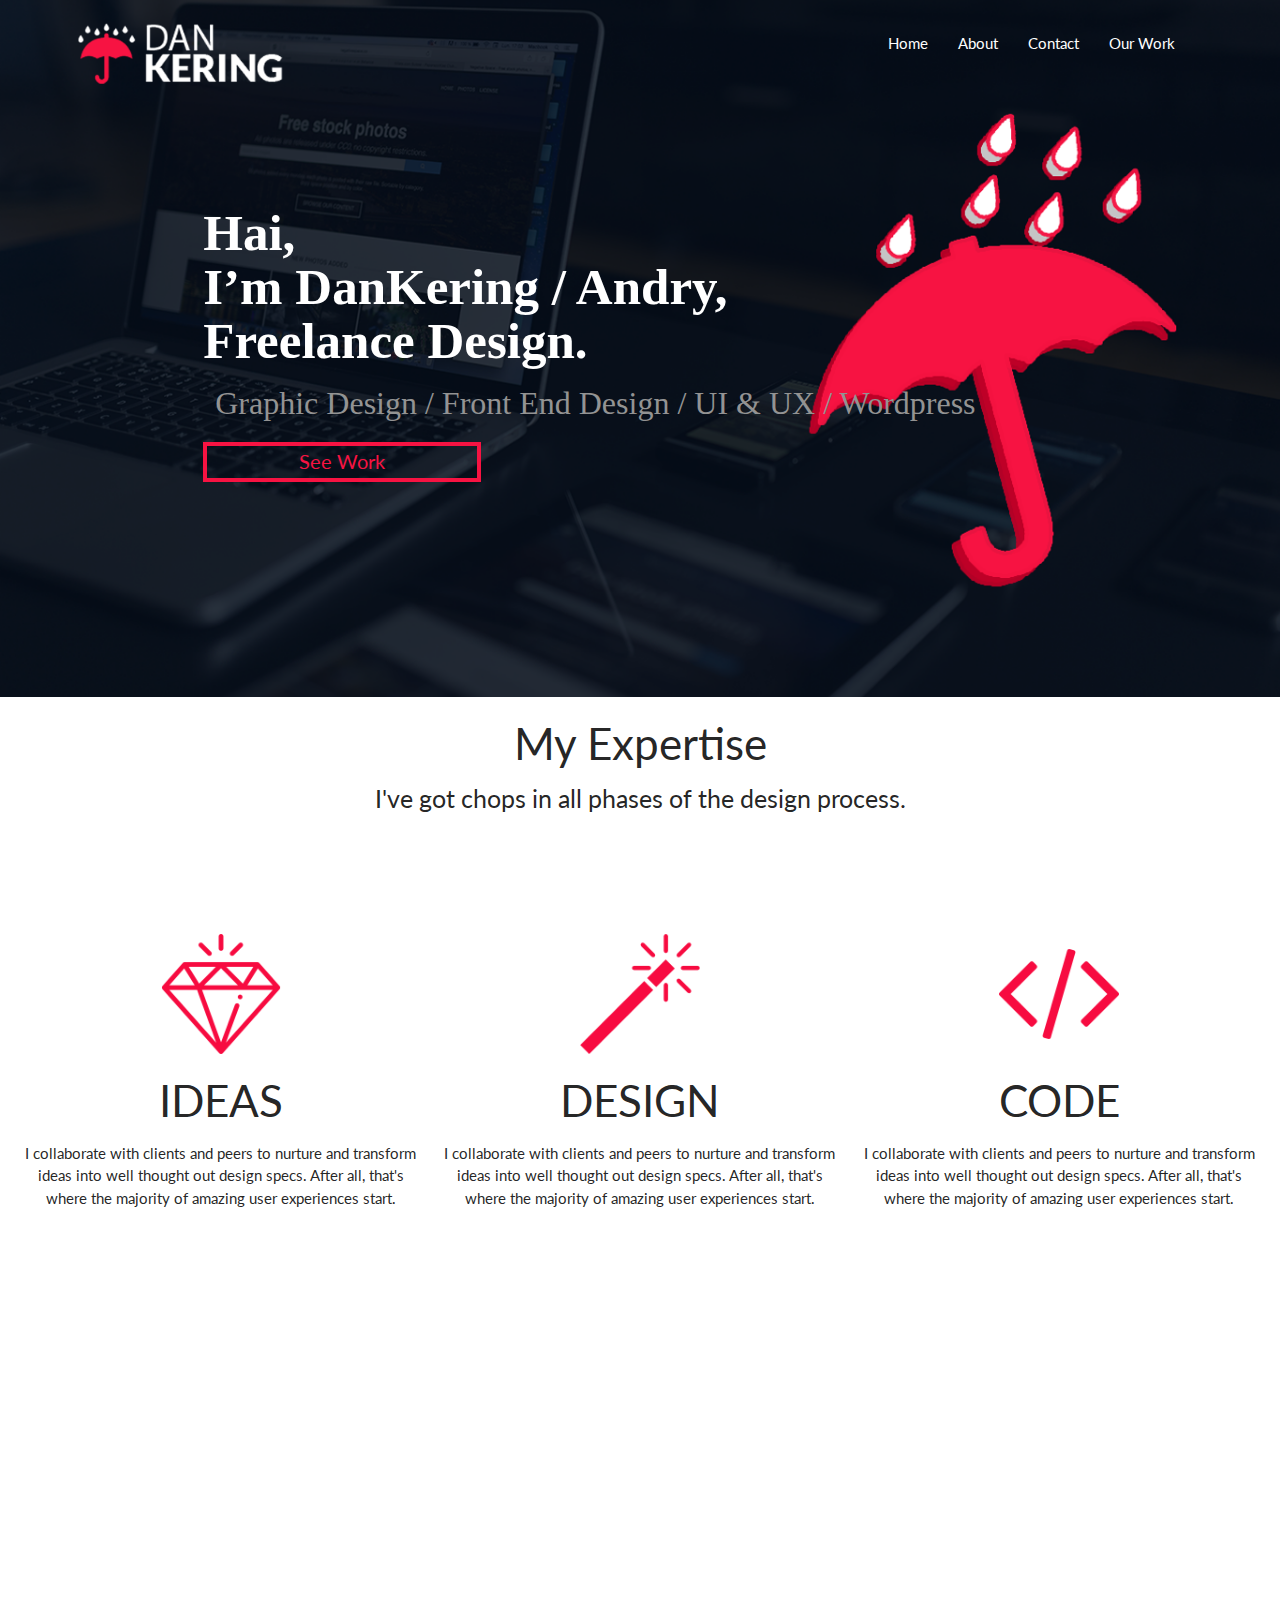
<file: index.html>
<html>
    <head>
      <title>Home</title>
          <meta charset="utf-8">
          <meta name="viewport" content="width=device-width, initial-scale=1">
        <link rel="stylesheet" href="css/csshome.css">
        <link rel="stylesheet" href="css/animate.css">
        <link href="font-awesome/css/font-awesome.min.css" rel="stylesheet">
    <link href='http://fonts.googleapis.com/css?family=Lato:400,700' rel='stylesheet' type='text/css'>
	<link href="css/materialize.css" media="screen,projection" rel="stylesheet" type="text/css">
	<link href="css/style.css" media="screen,projection" rel="stylesheet" type="text/css">
    </head>
    <body>
<div class="nav-wrapper nav-action" id="container">
		<nav class="nav-lowex">
			<div class="left margin-logoxz" style="margin-left: 2em">
                  <a href="#" data-activates="mobile-demo" class="button-collapse show-on-small"><i aria-hidden="true" class="fa fa-bars icon-nav"></i></a>
				<img class="logo-size wow bounceInDown" src="css/img/logo.png">
			</div>
			<ul class="right icon-post hide-on-med-and-down">
        <li ><a href="index.html">Home</a></li>
        <li ><a href="about1.html">About </a></li>
        <li><a href="contact1.html">Contact</a></li>
         <li><a href="work.html">Our Work</a></li> 
			</ul>
		</nav>
         
	</div>
<section class="banner">
    <div class="container">
  <div class="row">
      		<div class="col s12 m12 l12">
                   		<div class="col s12 m12 l12">
      <div class="text-align-00">
  <h3 class="text00 animated bounceInLeft">Hai,</h3>
      <h3 class="text00">I’m DanKering / Andry,</h3>
      <h3 class="text00">Freelance Design.</h3>
          <h3  class="text11">Graphic Design / Front End  Design / UI & UX /  Wordpress</h3>
          <div class="animated slideInUp"><a href="#rownow-dv" class="btnx  ">See Work</a></div>
          </div>
                </div>
  </div>
    </div>
    </div>
  </section>



 <div class="content-ideas"> <div class="row">
	<div class="col s12 m12 l12">
    <div class="text-align-ext"><center><h3>My Expertise</h3>
    <h5>I've got chops in all phases of the design process.</h5></center></div>
    <br/>
    <br/>
    <br/>
    <br/>
    
    <br/>
   <div class="col s12 m12 l4">
       <center>
      <img src="img/diamond.png" width="120">
           <h3>IDEAS</h3>
           <p>I collaborate with clients and peers to nurture
 and transform ideas into well thought out
 design specs. After all, that's where the majority 
of amazing user experiences start.</p>
           </center>
    </div>
    <div class="col s12 m12 l4">
       <center>
      <img src="img/magic-wand.png" width="120">
           <h3>DESIGN</h3>
           <p>I collaborate with clients and peers to nurture
 and transform ideas into well thought out
 design specs. After all, that's where the majority 
of amazing user experiences start.</p>
           </center>
    </div>
     <div class="col s12 m12 l4">
       <center>
      <img src="img/code.png" width="120">
           <h3>CODE</h3>
           <p>I collaborate with clients and peers to nurture
 and transform ideas into well thought out
 design specs. After all, that's where the majority 
of amazing user experiences start.</p>
           </center>
    </div>
  </div>
  </div></div>
    <div class="conten-galley wow bounceInLeft"><div class="row">
<div class="col s12 m12 l12">
    <br/>
    <br/>
    <br/>
    
      <div class="text-align-work"><center><h3>My Work</h3>
          <h5>Want to see more examples? <a href="contact.html">Email me.</a></h5></center></div>
   <div class="wrapper">
  <div class="column">
    <div class="inner"></div>
  </div>
  <div class="column">
    <div class="inner"></div>
  </div>
  <div class="column">
    <div class="inner"></div>
  </div>
  <div class="column">
    <div class="inner"></div>
  </div>
  <div class="column">
    <div class="inner"></div>
  </div>
  <div class="column">
    <div class="inner"></div>
  </div>
  <div class="column">
    <div class="inner"></div>
  </div>
  <div class="column">
    <div class="inner"></div>
  </div>
  <div class="column">
    <div class="inner"></div>
  </div>
  <div class="column">
    <div class="inner"></div>
  </div>
  <div class="column">
    <div class="inner"></div>
  </div>
  <div class="column">
    <div class="inner"></div>
  </div>
         
</div>
  </div>
       
  </div>
         <center><a href="#" class="btnx">Contact Me</a></center> </div>
  
     <br/>
    <br/>
    <br/>
       <div class="backpink">
           <div class="container">
           <div class="row">
                    <div class="col s12 m12 l12 animated wow bounceInLeft">
    <h3 class="center"> Want To Work Together ?</h3>
    <p class="center">I'm currently accepting new projects and would love to hear about yours.
        Please take a few minutes to tell me about it.</p>
                       <center> <a href="#" class="btnm">See Work</a></center>
                        
        </div>
                        <div class="col s12 m12 l12">
    
 
            </div>
        </div>
        </div>
  </div>
        <div class="footer">
        <div class="col m12 l12">
            <div class="boxwi wow bounceInUp">
                <center>
                    <br>
                    <br>
                    <br>
            <img src="css/img/logo.png">
                    <p class="grey-text">Handmade by me © 2017.</p>
                    <br/>
                     <ul class="social-network social-circle">
                        <li><a href="#" class="icoRss" title="Rss"><i class="fa fa-rss"></i></a></li>
                        <li><a href="#" class="icoFacebook" title="Facebook"><i class="fa fa-facebook"></i></a></li>
                        <li><a href="#" class="icoTwitter" title="Twitter"><i class="fa fa-twitter"></i></a></li>
                        <li><a href="#" class="icoGoogle" title="Google +"><i class="fa fa-google-plus"></i></a></li>
                        <li><a href="#" class="icoLinkedin" title="Linkedin"><i class="fa fa-linkedin"></i></a></li>
                    </ul>		
                </center>
            </div>
            
            </div>
        </div>
       

<script src="js/wow.min.js"></script>
        <script>
    wow = new WOW(
      {
        animateClass: 'animated',
        offset:       100,
        callback:     function(box) {
          console.log("WOW: animating <" + box.tagName.toLowerCase() + ">")
        }
      }
    );
    wow.init();
    document.getElementById('moar').onclick = function() {
      var section = document.createElement('section');
      section.className = 'section--purple wow fadeInDown';
      this.parentNode.insertBefore(section, this);
    };
  </script>

    </body>
</html>
</file>
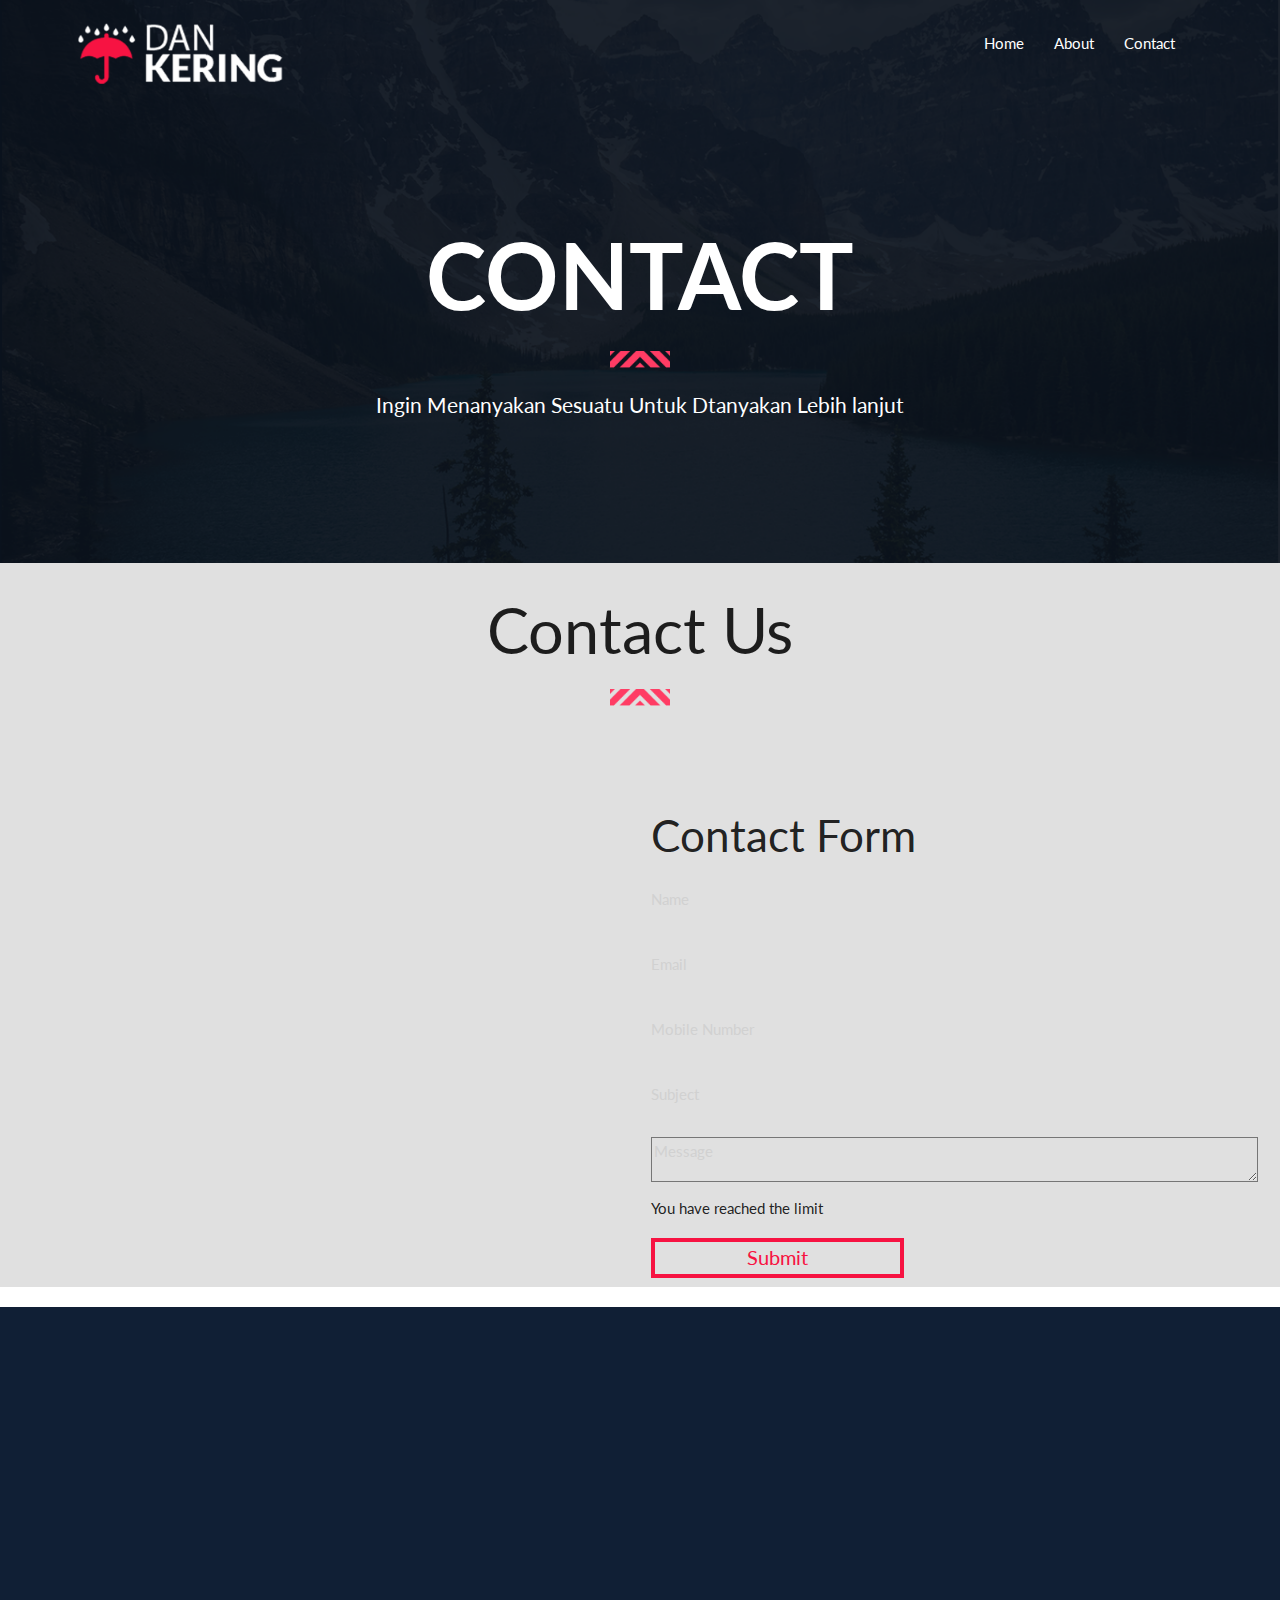
<file: contact1.html>
<html>
    <head>
      <title>About</title>
          <meta charset="utf-8">
          <meta name="viewport" content="width=device-width, initial-scale=1">
        <link rel="stylesheet" href="css/csshome.css">
        <link rel="stylesheet" href="css/animate.css">
        <link href="font-awesome/css/font-awesome.min.css" rel="stylesheet">
    <link href='http://fonts.googleapis.com/css?family=Lato:400,700' rel='stylesheet' type='text/css'>
	<link href="css/materialize.css" media="screen,projection" rel="stylesheet" type="text/css">
	<link href="css/style.css" media="screen,projection" rel="stylesheet" type="text/css">
    </head>
    <body>
        <div class="nav-wrapper nav-action" id="container">
		<nav class="nav-lowex">
			<div class="left margin-logoxz" style="margin-left: 2em">
                  <a href="#" data-activates="mobile-demo" class="button-collapse show-on-small"><i aria-hidden="true" class="fa fa-bars icon-nav"></i></a>
				<img class="logo-size wow bounceInDown" src="css/img/logo.png">
			</div>
			<ul class="right icon-post hide-on-med-and-down">
                  <li ><a href="home1.html">Home</a></li>
        <li ><a href="about1.html">About </a></li>
        <li><a href="contact1.html">Contact</a></li> 
			</ul>
		</nav>
         
	</div>
<section class="banner-about">
<div class="container">
  <div class="row">
          <div class="col m12 l12">
      <div class="text-align-00">
  
      <h1 class="text-about">CONTACT</h1>
          <center><img src="css/img/garis.png" width="60px;"></center>
          <h3 class="text-about-lorem">Ingin Menanyakan Sesuatu Untuk Dtanyakan Lebih lanjut  </h3>
          </div>
  </div>
  </div>
    </div>
  </section>
        <div class="grey lighten-2 xxx-si">
<div class="container">
        <div class="row">
<div class="col s12 m12 l12">
    <center><h1> Contact Us</h1>
         <center><img src="css/img/garis.png" width="60px;"></center>
        <br/>
    <p class="text-na-our"></p>
    </center>
            </div>
        </div>
    </div>
    
    <div class="row">
<div class="col m12 l12">
   <div class="col m6 l6 s12">
   <center>
       <iframe src="https://www.google.com/maps/embed?pb=!1m18!1m12!1m3!1d3960.830672017804!2d107.71552691431775!3d-6.9108402950065395!2m3!1f0!2f0!3f0!3m2!1i1024!2i768!4f13.1!3m3!1m2!1s0x2e68dd27ec411245%3A0x96ba195641b3bbb!2sJl.+Walagri+Mulya%2C+Pasanggrahan%2C+Ujung+Berung%2C+Kota+Bandung%2C+Jawa+Barat+40617!5e0!3m2!1sid!2sid!4v1511882516500" width="500" height="400" frameborder="0" style="border:0" allowfullscreen></iframe>
       </center>
       </div>
     
    <div class="col m12 l6 s12">
        <form role="form">
        <br>
                    <h3>Contact Form</h3>
    				<div class="form-group">
						<input type="text" class="form-control" id="name" name="name" placeholder="Name" required>
					</div>
					<div class="form-group">
						<input type="text" class="form-control" id="email" name="email" placeholder="Email" required>
					</div>
					<div class="form-group">
						<input type="text" class="form-control" id="mobile" name="mobile" placeholder="Mobile Number" required>
					</div>
					<div class="form-group">
						<input type="text" class="form-control" id="subject" name="subject" placeholder="Subject" required>
					</div>
                    <div class="form-group">
                    <textarea class="form-control" type="textarea" id="message" placeholder="Message" maxlength="140" rows="7"></textarea>
                        <span class="help-block"><p id="characterLeft" class="help-block ">You have reached the limit</p></span>                    <br>
                    </div>
            
        <a href="" class="btnx"> Submit</a>
        </form>
    
            </div>
               </div>
        
        </div>
        </div>
        
        
        
      <div class="footer">
        <div class="col m12 l12">
            <div class="boxwi wow bounceInUp">
                <center>
                    <br>
                    <br>
                    <br>
            <img src="css/img/logo.png">
                    <p class="grey-text">Handmade by me © 2017.</p>
                    <br/>
                     <ul class="social-network social-circle">
                        <li><a href="#" class="icoRss" title="Rss"><i class="fa fa-rss"></i></a></li>
                        <li><a href="#" class="icoFacebook" title="Facebook"><i class="fa fa-facebook"></i></a></li>
                        <li><a href="#" class="icoTwitter" title="Twitter"><i class="fa fa-twitter"></i></a></li>
                        <li><a href="#" class="icoGoogle" title="Google +"><i class="fa fa-google-plus"></i></a></li>
                        <li><a href="#" class="icoLinkedin" title="Linkedin"><i class="fa fa-linkedin"></i></a></li>
                    </ul>		
                </center>
            </div>
            
            </div>
        </div>
       
<script src="js/wow.min.js"></script>
        <script>
    wow = new WOW(
      {
        animateClass: 'animated',
        offset:       100,
        callback:     function(box) {
          console.log("WOW: animating <" + box.tagName.toLowerCase() + ">")
        }
      }
    );
    wow.init();
    document.getElementById('moar').onclick = function() {
      var section = document.createElement('section');
      section.className = 'section--purple wow fadeInDown';
      this.parentNode.insertBefore(section, this);
    };
  </script>

        
    </body>
</html>
</file>
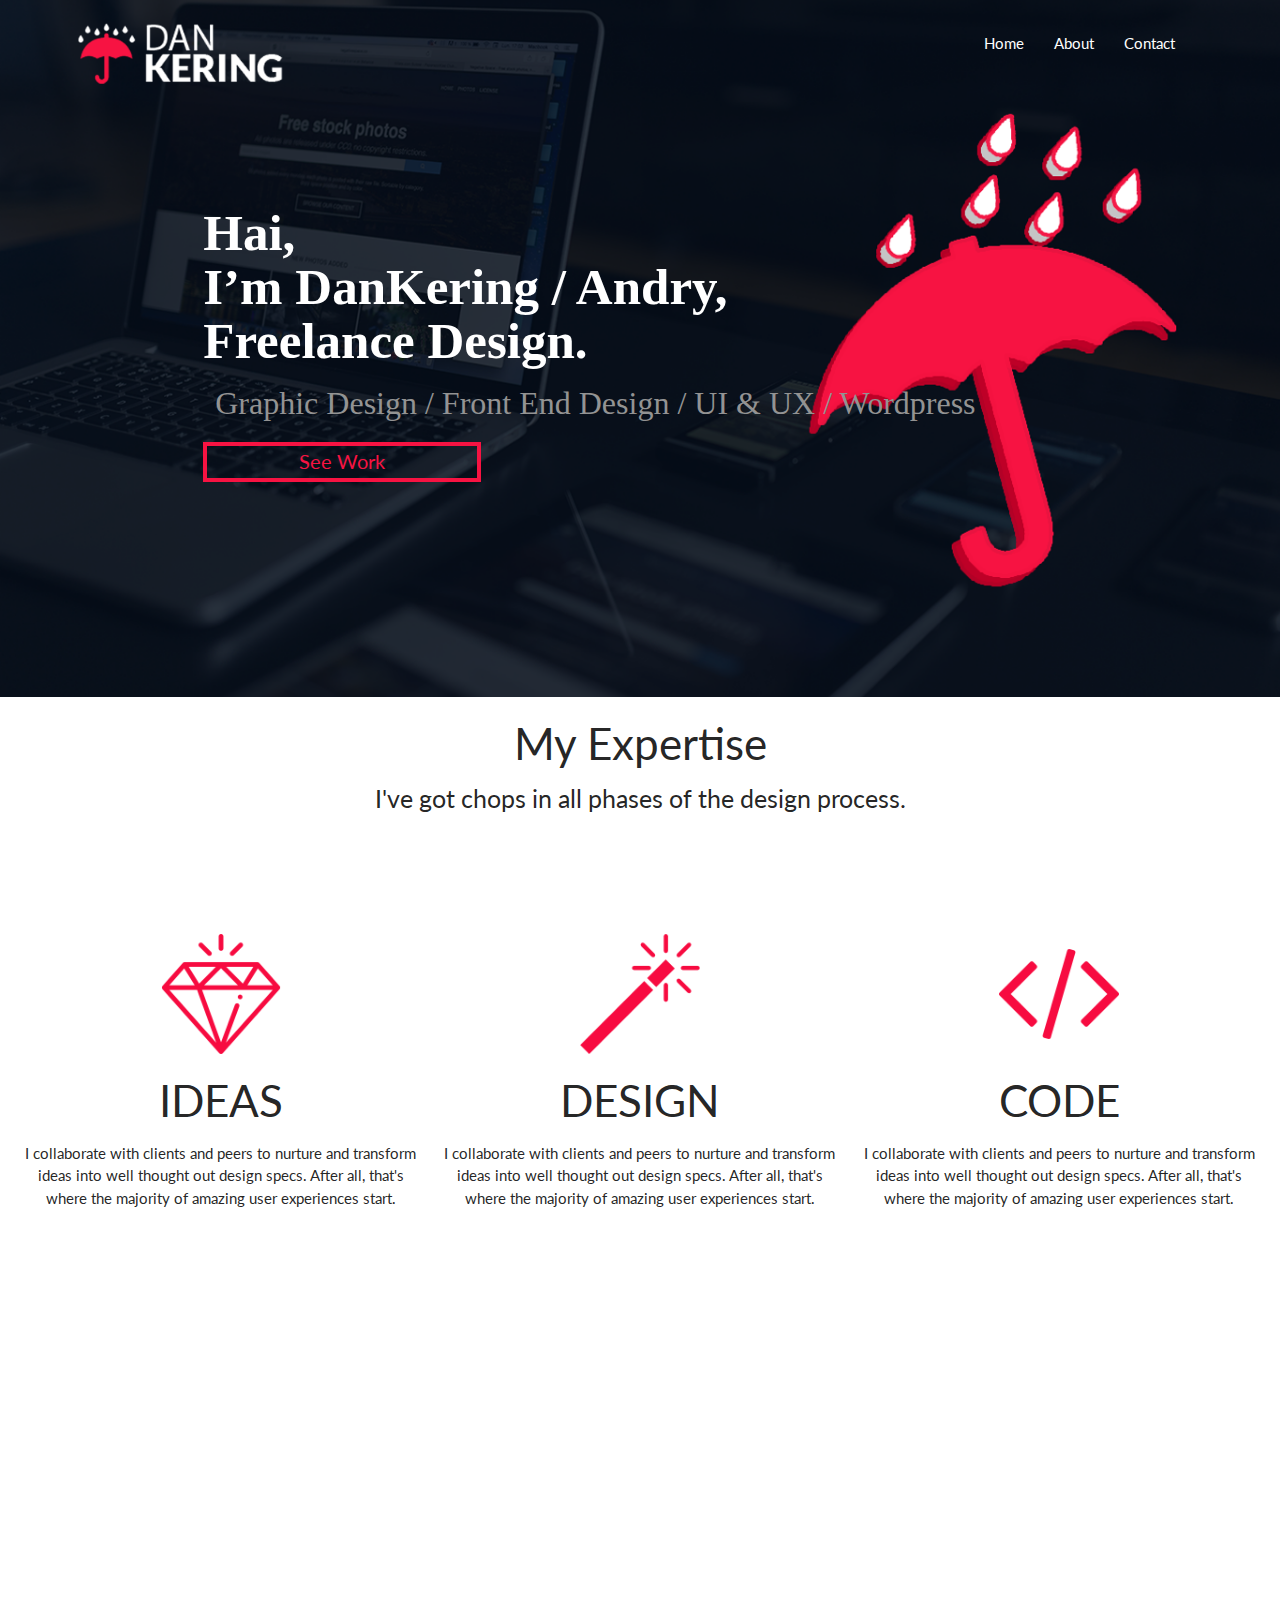
<file: home1.html>
<html>
    <head>
      <title>Home</title>
          <meta charset="utf-8">
          <meta name="viewport" content="width=device-width, initial-scale=1">
        <link rel="stylesheet" href="css/csshome.css">
        <link rel="stylesheet" href="css/animate.css">
        <link href="font-awesome/css/font-awesome.min.css" rel="stylesheet">
    <link href='http://fonts.googleapis.com/css?family=Lato:400,700' rel='stylesheet' type='text/css'>
	<link href="css/materialize.css" media="screen,projection" rel="stylesheet" type="text/css">
	<link href="css/style.css" media="screen,projection" rel="stylesheet" type="text/css">
    </head>
    <body>
<div class="nav-wrapper nav-action" id="container">
		<nav class="nav-lowex">
			<div class="left margin-logoxz" style="margin-left: 2em">
                  <a href="#" data-activates="mobile-demo" class="button-collapse show-on-small"><i aria-hidden="true" class="fa fa-bars icon-nav"></i></a>
				<img class="logo-size wow bounceInDown" src="css/img/logo.png">
			</div>
			<ul class="right icon-post hide-on-med-and-down">
        <li ><a href="home1.html">Home</a></li>
        <li ><a href="about1.html">About </a></li>
        <li><a href="contact1.html">Contact</a></li> 
			</ul>
		</nav>
         
	</div>
<section class="banner">
    <div class="container">
  <div class="row">
      		<div class="col s12 m12 l12">
                   		<div class="col s12 m12 l12">
      <div class="text-align-00">
  <h3 class="text00 animated bounceInLeft">Hai,</h3>
      <h3 class="text00">I’m DanKering / Andry,</h3>
      <h3 class="text00">Freelance Design.</h3>
          <h3  class="text11">Graphic Design / Front End  Design / UI & UX /  Wordpress</h3>
          <div class="animated slideInUp"><a href="#rownow-dv" class="btnx  ">See Work</a></div>
          </div>
                </div>
  </div>
    </div>
    </div>
  </section>



 <div class="content-ideas"> <div class="row">
	<div class="col s12 m12 l12">
    <div class="text-align-ext"><center><h3>My Expertise</h3>
    <h5>I've got chops in all phases of the design process.</h5></center></div>
    <br/>
    <br/>
    <br/>
    <br/>
    
    <br/>
   <div class="col s12 m12 l4">
       <center>
      <img src="img/diamond.png" width="120">
           <h3>IDEAS</h3>
           <p>I collaborate with clients and peers to nurture
 and transform ideas into well thought out
 design specs. After all, that's where the majority 
of amazing user experiences start.</p>
           </center>
    </div>
    <div class="col s12 m12 l4">
       <center>
      <img src="img/magic-wand.png" width="120">
           <h3>DESIGN</h3>
           <p>I collaborate with clients and peers to nurture
 and transform ideas into well thought out
 design specs. After all, that's where the majority 
of amazing user experiences start.</p>
           </center>
    </div>
     <div class="col s12 m12 l4">
       <center>
      <img src="img/code.png" width="120">
           <h3>CODE</h3>
           <p>I collaborate with clients and peers to nurture
 and transform ideas into well thought out
 design specs. After all, that's where the majority 
of amazing user experiences start.</p>
           </center>
    </div>
  </div>
  </div></div>
    <div class="conten-galley wow bounceInLeft"><div class="row">
<div class="col s12 m12 l12">
    <br/>
    <br/>
    <br/>
    
      <div class="text-align-work"><center><h3>My Work</h3>
          <h5>Want to see more examples? <a href="contact.html">Email me.</a></h5></center></div>
   <div class="wrapper">
  <div class="column">
    <div class="inner"></div>
  </div>
  <div class="column">
    <div class="inner"></div>
  </div>
  <div class="column">
    <div class="inner"></div>
  </div>
  <div class="column">
    <div class="inner"></div>
  </div>
  <div class="column">
    <div class="inner"></div>
  </div>
  <div class="column">
    <div class="inner"></div>
  </div>
  <div class="column">
    <div class="inner"></div>
  </div>
  <div class="column">
    <div class="inner"></div>
  </div>
  <div class="column">
    <div class="inner"></div>
  </div>
  <div class="column">
    <div class="inner"></div>
  </div>
  <div class="column">
    <div class="inner"></div>
  </div>
  <div class="column">
    <div class="inner"></div>
  </div>
         
</div>
  </div>
       
  </div>
         <center><a href="#" class="btnx">Contact Me</a></center> </div>
  
     <br/>
    <br/>
    <br/>
       <div class="backpink">
           <div class="container">
           <div class="row">
                    <div class="col s12 m12 l12 animated wow bounceInLeft">
    <h3 class="center"> Want To Work Together ?</h3>
    <p class="center">I'm currently accepting new projects and would love to hear about yours.
        Please take a few minutes to tell me about it.</p>
                       <center> <a href="#" class="btnm">See Work</a></center>
                        
        </div>
                        <div class="col s12 m12 l12">
    
 
            </div>
        </div>
        </div>
  </div>
        <div class="footer">
        <div class="col m12 l12">
            <div class="boxwi wow bounceInUp">
                <center>
                    <br>
                    <br>
                    <br>
            <img src="css/img/logo.png">
                    <p class="grey-text">Handmade by me © 2017.</p>
                    <br/>
                     <ul class="social-network social-circle">
                        <li><a href="#" class="icoRss" title="Rss"><i class="fa fa-rss"></i></a></li>
                        <li><a href="#" class="icoFacebook" title="Facebook"><i class="fa fa-facebook"></i></a></li>
                        <li><a href="#" class="icoTwitter" title="Twitter"><i class="fa fa-twitter"></i></a></li>
                        <li><a href="#" class="icoGoogle" title="Google +"><i class="fa fa-google-plus"></i></a></li>
                        <li><a href="#" class="icoLinkedin" title="Linkedin"><i class="fa fa-linkedin"></i></a></li>
                    </ul>		
                </center>
            </div>
            
            </div>
        </div>
       

<script src="js/wow.min.js"></script>
        <script>
    wow = new WOW(
      {
        animateClass: 'animated',
        offset:       100,
        callback:     function(box) {
          console.log("WOW: animating <" + box.tagName.toLowerCase() + ">")
        }
      }
    );
    wow.init();
    document.getElementById('moar').onclick = function() {
      var section = document.createElement('section');
      section.className = 'section--purple wow fadeInDown';
      this.parentNode.insertBefore(section, this);
    };
  </script>

    </body>
</html>
</file>
<file: css/csshome.css>
* {
    font-size: Lato;
}
nav-lowerx  {
    background-color: #047e6b;
}
.banner
{
  background-image: url(img/background.png);
  min-height:700px;
background-size: cover;
    margin-top: -88px;
}
.text00{
    margin-top: -20px;
    font-size:51px;
    font-family: 'Open Sans';
    font-weight: bold;
    color: white;
}
.text-align-00{
    margin-top: 100px;
}
.text11{
    color: #939393;
    font-size: 32px;
    margin: 12px 12px 25px;
    font-family: 'Cambria Math';
}
.logo-size  {
    width: 155px;
    padding: 31px;
}
.btnx {
padding: 3px 92px 5px 92px;
    border: 4px solid;
    color: #f71342;
    font-size: 20px;
}
.btnm {
padding: 3px 92px 5px 92px;
    border: 4px solid;
    color: #ffffff;
    font-size: 20px;
}
.backpink{
   background-color: #f71342;
    padding-bottom: 20px;
    padding-top: 20px;
}
/* Gallery project */
.wrapper {
  width: 100%;
  position: relative;
  background-color: #fff;
}
.wrapper:after {
  padding-top: 42.85714285714287%;
  display: block;
  content: '';
}
.wrapper .column {
  position: absolute;
  left: 0;
  top: 0;
  width: 14.2857142857142857%;
  float: left;
  padding: 6px;
  box-sizing: border-box;
}
.wrapper .column .inner {
  width: 100%;
  position: relative;
}
.wrapper .column .inner:after {
  padding-top: 100%;
  /* ratio 1:1 */
  display: block;
  content: '';
}
.wrapper .column .inner:before {
  content: ' ';
  display: block;
  position: absolute;
  top: 0;
  left: 0;
  right: 0;
  bottom: 0;
  -webkit-transition: 300ms ease-in-out;
  transition: 300ms ease-in-out;
  background-color: rgba(0, 0, 0, 0.4);
}
.wrapper .column .inner:hover:before {
  background-color: rgba(0, 0, 0, 0);
}
.wrapper .column:nth-child(1) {
  width: 28.5714285714285714%;
}
.wrapper .column:nth-child(2) {
  left: 28.5714285714285714%;
}
.wrapper .column:nth-child(3) {
  left: 28.5714285714285714%;
  top: 50%;
  -webkit-transform: translateY(-50%);
          transform: translateY(-50%);
}
.wrapper .column:nth-child(4) {
  width: 28.5714285714285714%;
  left: 42.85714285714286%;
  top: 0;
}
.wrapper .column:nth-child(4) .inner:after {
  padding-top: 48.7%;
}
.wrapper .column:nth-child(5) {
  left: 71.42857142857143%;
  top: 0;
}
.wrapper .column:nth-child(6) {
  left: auto;
  right: 0;
  top: 0;
}
.wrapper .column:nth-child(7) {
  left: 71.42857142857143%;
  top: 50%;
  -webkit-transform: translateY(-50%);
          transform: translateY(-50%);
}
.wrapper .column:nth-child(8) {
  left: auto;
  right: 0;
  top: 50%;
  -webkit-transform: translateY(-50%);
          transform: translateY(-50%);
}
.wrapper .column:nth-child(9) {
  width: 28.5714285714285714%;
  top: auto;
  left: 0;
  bottom: 0;
}
.wrapper .column:nth-child(9) .inner:after {
  padding-top: 48.7%;
}
.wrapper .column:nth-child(10) {
  left: 28.5714285714285714%;
  top: auto;
  bottom: 0;
}
.wrapper .column:nth-child(11) {
  left: 42.85714285714286%;
  top: auto;
  bottom: 0;
  width: 28.5714285714285714%;
}
.wrapper .column:nth-child(12) {
  left: auto;
  top: auto;
  bottom: 0;
  right: 0;
  width: 28.5714285714285714%;
}
.wrapper .column:nth-child(12) .inner:after {
  padding-top: 48.7%;
}
/* BEAUTY */

.wrapper .column .inner {
  background-size: cover;
  background-position: center;
}
.wrapper .column:nth-child(1) .inner {
  background-image: url('img/album.jpg');
}
.wrapper .column:nth-child(2) .inner {
  background-image: url('img/Buku-contest-Jadi.jpg');
}
.wrapper .column:nth-child(3) .inner {
  background-image: url('img/CD-ALBUM-ISENG-WEH.jpg');
}
.wrapper .column:nth-child(4) .inner {
  background-image: url('img/coverbuku.jpg');
}
.wrapper .column:nth-child(5) .inner {
  background-image: url('img/coffe-bean-desain-1.jpg');
}
.wrapper .column:nth-child(6) .inner {
  background-image: url('img/coffe-bean-desain-2d.jpg');
}
.wrapper .column:nth-child(7) .inner {
  background-image: url('img/coffe-bean-desain-belakang.jpg');
}
.wrapper .column:nth-child(8) .inner {
  background-image: url('img/cover-album-bad-habbit.jpg');
}
.wrapper .column:nth-child(9) .inner {
  background-image: url('img/images.jpg');
}
.wrapper .column:nth-child(10) .inner {
  background-image: url('img/the-solar.jpg');
}
.wrapper .column:nth-child(11) .inner {
  background-image: url('img/twogether.jpg');
}
.wrapper .column:nth-child(12) .inner {
  background-image: url('img/the-solar-space.jpg');

}






/* footer social icons */
.social-network a.icoRss:hover {
	background-color: #c50f35;
}
.social-network a.icoFacebook:hover {
	background-color:#c50f35;
}
.social-network a.icoTwitter:hover {
	background-color:#c50f35;
}
.social-network a.icoGoogle:hover {
	background-color:#c50f35;
}
.social-network a.icoVimeo:hover {
	background-color:#c50f35;
}
.social-network a.icoLinkedin:hover {
	background-color:#c50f35;
}
.social-network a.icoRss:hover i, .social-network a.icoFacebook:hover i, .social-network a.icoTwitter:hover i,
.social-network a.icoGoogle:hover i, .social-network a.icoVimeo:hover i, .social-network a.icoLinkedin:hover i {
	color:#fff;
}
a.socialIcon:hover, .socialHoverClass {
	color:#44BCDD;
}

.social-circle li a {
	display:inline-block;
	position:relative;
	margin:0 auto 0 auto;
	-moz-border-radius:50%;
	-webkit-border-radius:50%;
	border-radius:50%;
	text-align:center;
	width: 50px;
	height: 50px;
	font-size:20px;
    background-color: #f71342;
}
.social-circle li i {
	margin:0;
	line-height:50px;
	text-align: center;
}

.social-circle li a:hover i, .triggeredHover {
	-moz-transform: rotate(360deg);
	-webkit-transform: rotate(360deg);
	-ms--transform: rotate(360deg);
	transform: rotate(360deg);
	-webkit-transition: all 0.2s;
	-moz-transition: all 0.2s;
	-o-transition: all 0.2s;
	-ms-transition: all 0.2s;
	transition: all 0.2s;
}
.social-circle i {
	color: #fff;
	-webkit-transition: all 0.8s;
	-moz-transition: all 0.8s;
	-o-transition: all 0.8s;
	-ms-transition: all 0.8s;
	transition: all 0.8s;
}
.footer {
        background-color: #101f35;
    }
ul.social-network {
	list-style: none;
	display: inline;
	margin-left:0 !important;
	padding: 0;
   
}
ul.social-network li {
	display: inline;
	margin: 0 5px;
    
}


/* footer social icons */
.social-network a.icoRss:hover {
	background-color: #c50f35;
}
.social-network a.icoFacebook:hover {
	background-color:#c50f35;
}
.social-network a.icoTwitter:hover {
	background-color:#c50f35;
}
.social-network a.icoGoogle:hover {
	background-color:#c50f35;
}
.social-network a.icoVimeo:hover {
	background-color:#c50f35;
}
.social-network a.icoLinkedin:hover {
	background-color:#c50f35;
}
.social-network a.icoRss:hover i, .social-network a.icoFacebook:hover i, .social-network a.icoTwitter:hover i,
.social-network a.icoGoogle:hover i, .social-network a.icoVimeo:hover i, .social-network a.icoLinkedin:hover i {
	color:#fff;
}
a.socialIcon:hover, .socialHoverClass {
	color:#44BCDD;
}

.social-circle li a {
	display:inline-block;
	position:relative;
	margin:0 auto 0 auto;
	-moz-border-radius:50%;
	-webkit-border-radius:50%;
	border-radius:50%;
	text-align:center;
	width: 50px;
	height: 50px;
	font-size:20px;
    background-color: #f71342;
}
.social-circle li i {
	margin:0;
	line-height:50px;
	text-align: center;
}

.social-circle li a:hover i, .triggeredHover {
	-moz-transform: rotate(360deg);
	-webkit-transform: rotate(360deg);
	-ms--transform: rotate(360deg);
	transform: rotate(360deg);
	-webkit-transition: all 0.2s;
	-moz-transition: all 0.2s;
	-o-transition: all 0.2s;
	-ms-transition: all 0.2s;
	transition: all 0.2s;
}
.social-circle i {
	color: #fff;
	-webkit-transition: all 0.8s;
	-moz-transition: all 0.8s;
	-o-transition: all 0.8s;
	-ms-transition: all 0.8s;
	transition: all 0.8s;
}

.opaque-navbar {
    background-color: rgba(0, 0, 0, 0);
    height: 60px;
    border-bottom: 0px;
    transition: background-color .5s ease 0s;
    
}

.opaque-navbar.opaque {
    background-color: #101f35;
    height: 60px;
    transition: background-color .5s ease 0s;
}

ul.dropdown-menu {
    background-color: #fafafa;
}
.boxwi {
    padding-bottom: 50px;
    padding-top: 0px;
}
.banner-about
{
  background-image: url(img/background-about.png);
  min-height:700px;
    background-size: cover;
    margin-top: -200;
}
 /*about*/
    
.text-about {
    color: white;
    font-size: 91px;
    font-family: 'Lato';
    font-weight: bold;
    text-align: center;
        
    } 
.text-about-lorem {
    text-align: center ;
    color: white;
    font-size: 21px;
    font-weight: normal;
}
#background-op {
    background-image: url(img/op.png);
    background-size: cover;
    
}
#background-brand {
    background-color: #785134;
    background-size: cover;
    
}
#background-alb {
    background-color: #e0e0e0;
    background-size: cover;
    
}
#background-cov {
    background-color: #a5ccd6;
    background-size: cover;
    
}
#background-n {
    background-image: url(img/vehicle-customisation-company-brand-design-by-ivory-branding-agency-1.jpg);
    background-size: cover;
    
}
.kotak-text-bout {
    padding: 147px 10px 0px 42px;
}
.title-text-bout {
    font-weight: 700;
    font-size: 42px;
}
.content-text-bout {
    padding: 12px 123px 35px 0px;
    font-family: 'lato';
    color: #767676;
    font-size: 22px;
}
hr {
    width: 200px;
    border: 3px solid;
    color: #f71342;
    margin-left: 2px;
}
.xxx-si {
    margin-top: -22px;
}
.text-s2 {
    font-size: 22px;
    color: #7b7b7b;
}
</file>
<file: css/style.css>
/* Custom Stylesheet */
/**
 * Made By MaterializeCSS.com
 */
 html, body, .block {
    height: 100%;
     font-family: 'Lato', sans-serif;
  } 
.searchbox {
    margin-bottom: -20px;
    margin-left: 20px;
    margin-right: 20px;
    margin-top: 0px;
}
.icon-block {
  padding: 0 15px;
}
.head-text {
    color: #002F4B;
    font-family: 'lato';
    font-weight: 600;
    font-size: 27px;
    margin-bottom: -10px;
}
.content-text {
    color: #002F4B;
    font-family: 'lato';
    margin-bottom: 40px;
}
.icon-block  {
	font-size: inherit;
    color: white;
    text-align: center;
    padding: 15px 15px 15px 15px;
    
}
.size-content-atas {
    height: 35px;
}
.position {
    margin-left: 90px;
    width: 12px;
}
.position-x {
    margin-left: 10px;
    width: 12px;
}
.icon-nav{
     color: #002F4B;
    font-size: 22px;
    margin-top: 5px;
}
.icon-hover {
    height: 35px;
}
.nav-action {
    border-top: 1px solid rgba(0, 0, 0, 0.28);
}
.logo-size {
    width: 300px; 
  margin-top: -17px;
}
.brand-logo{
    height: 34px;
}
.brand-logo:hover{
    background-color: white;
}
.icon-post {
    margin-right: 90px;
} 
.navbar-fixed {
  top: -45px;
}
.font-a-menu {
    color: #002F4B;
}
.text-navupper {
    color: #002F4B;
    font-size: 14px;
    margin-top: 9px;
    margin-left: 22px;
}
.text-navupper-right {
    color: #002F4B;
    font-size: 12px;
    margin-top: 9px;
    margin-left: 22px;
}
.dropdown-content li > a {
    color: #002F4B;
}
.postionx  {
    height: 35px;
}
.margin-logo{
    margin-left: 73px;
}
.margin-logoxz {
    margin-left: 70px;
}
.banner-x {
 background-image: url(../SMK%2520BPI/img/banner/jurusan.jpg)
  background-repeat: no-repeat;
  background-size: cover;

}
.carousel-x{
    height: 500px;
    margin-top: -12px;
}
.yellow-line{
    width: 60px;
    height: 5px;
   background-color: #FFE600;
    border:  0px 
}
.image-kepsek{
    width: 550px;
    margin-top: 70px;
    
}
.img-ttd {
    width: 240px;
    margin-top: -62px;
}
.budi-utomo {
    font-size: 17px;
}
.kepala-smk {
    margin-top: -22px;
    color: #F8BA01;
}
.center-img{
    display: block;
    margin: 0 auto;
    width: 160px;
}
.studi-row{
    margin-top: 50px;
    padding-left: 70px;
    padding-right: 70px;
}
.background-img-studi{
    background-image: url(background.png);
}
.container-x {
margin: 0 auto;
max-width: 1280px;
 width: 90%;
padding-top: 80px;
padding-bottom: 80px;
}
@media only screen and (max-width: 600px) {
  .nav-lower {
    height: 80px;
  }
    .g-maps {
        width: 200px;
    }
}
@media only screen and (min-width: 600px) and (max-width: 992px) {
  .navbar-lower {
    max-height: 70px;
  }
}
@media only screen and (min-width: 993px) {
  .navbar-lower {
    height:70px;
  }
}
.logo-program{
    font-size: 110px;
}
.navbar-lower nav {
  box-shadow: 0 2px 2px -2px rgba(0, 0, 0, 0.14), 0 1px 5px -2px rgba(0, 0, 0, 0.12), 0 3px 1px -2px rgba(0, 0, 0, 0.2);
}
@media only screen and (max-width: 600px) {
  .nav-extended {
     max-height: 112px;
  }
}
@media only screen and (min-width: 600px) and (max-width: 992px) {
  .nav-extended {
    max-height: 112px;
  }
}
@media only screen and (min-width: 993px) {
  .nav-extended {
    max-height: 112px;
  }
}
.dropdown-content {
    width: 100px;
}
.navbar-fixed {
  z-index: 900;
}
nav .fadeInLogo {
  font-size: 2.5rem;
  font-weight: 900;
  color: #fff;
  text-transform: uppercase;
  float: left;
  display: none;
}
nav .input-field input[type=search] {
  width: 5px;
}
nav .input-field input[type=search]:focus {
  width: 320px;
  color: transparent;
  text-shadow: 0 0 0 rgba(0, 0, 0, 0.87);
}
.row-noclear:after {
  clear: none !important;
}
ul#dropdown1.dropdown-content {
  width: 400px !important;
}
ul#dropdown1.dropdown-content:active {
  width: 400px !important;
}
.side-nav li > a {
  padding: 0 16px;
}
.side-nav .divider {
  margin: 0;
  height: 8px;
  border-bottom: 1px solid #e0e0e0;
  background-color: transparent;
}
.sidenav-header {
  background: url("../images/user-bg.jpg") no-repeat center center;
  background-size: cover;
  margin-bottom: 0px;
  padding: 15px 0 0 15px;
}
.sidenav-header .row {
  margin-bottom: 0;
}
.sidenav-footer {
  margin-bottom: 0px;
  padding: 0;
}
.sidenav-footer .row {
  margin-bottom: 0;
}
.sidenav-footer .row .social-icons a {
  opacity: 0.5;
  padding: 0;
  text-align: center;
}
.sidenav-footer .row .social-icons a:hover {
  background-color: inherit;
  opacity: 1;
}
.nav-transparent {
  background-color: transparent;
  box-shadow: none;
}

.navbar-upper {
    height: 65px;
  }
.button-style {
    background-color: rgba(240, 248, 255, 0);
    border: 3px solid;
    color: #FFE600;
    width: 150px;
    height: 35px;
}
.button-style-x {
    background-color: rgba(240, 248, 255, 0);
    border: 3px solid;
    font-weight: 800;
    color: rgba(255,214,8,1);
    width: 250px;
    height: 35px;
}
.hollow {
    margin-top: 30px;
}

/*footer*/
.icon-foot {
    font-size: 25px;
    color: white;
}
.foot-li {
    display: inline;
    margin-left: 10px;
    padding: 21px 12px 17px 12px;
}
.foot-li:hover {
    display: inline;
    margin-left: 10px;
background-color: rgb(219, 183, 2);
}
.button-style:hover {
    color: white;
}
.button-style-x:hover {
    color: #002F4B;
}
.video-content-smk {
background: rgba(255,255,255,1);
background: -moz-linear-gradient(top, rgba(255,255,255,1) 0%, rgba(246,246,246,1) 47%, rgba(255,214,8,1) 100%);
background: -webkit-gradient(left top, left bottom, color-stop(0%, rgba(255,255,255,1)), color-stop(47%, rgba(246,246,246,1)), color-stop(100%, rgba(255,214,8,1)));
background: -webkit-linear-gradient(top, rgba(255,255,255,1) 0%, rgba(246,246,246,1) 47%, rgba(255,214,8,1) 100%);
background: -o-linear-gradient(top, rgba(255,255,255,1) 0%, rgba(246,246,246,1) 47%, rgba(255,214,8,1) 100%);
background: -ms-linear-gradient(top, rgba(255,255,255,1) 0%, rgba(246,246,246,1) 47%, rgba(255,214,8,1) 100%);
background: linear-gradient(to bottom, rgba(255,255,255,1) 0%, rgba(246,246,246,1) 47%, rgba(255,214,8,1) 100%);
filter: progid:DXImageTransform.Microsoft.gradient( startColorstr='#ffffff', endColorstr='#ffd608', GradientType=0 )
}
.video-smk {
    width: 700px;
    display: block;
    margin: 0 auto;
}
.box-content {
    padding: 50px 0px 102px 0px;
}
.month {
    padding: 5px 25px;
    width: 100%;
    background: #083B5C;
    text-align: center;
    color: azure;
}
.calender-head-tgl {
    text-align: left;
    font-size: 60px;
    margin-bottom: -20px;
    margin-top: -0px;
}
.calender-head-month {
    text-align: left;
    font-size: 25px;
    margin-bottom: -20px;
     margin-top: -0px;
    color:  #FFE600;
}
.calender-head-year{
    text-align: left;
     margin-top: 10px;
}
.weekdays {
    margin: 0;
    padding: 10px 0;
    background-color: #ddd;
}

.weekdays li {
    display: inline-block;
    width: 13.0%;
    color: #666;
    text-align: center;
}

.days {
    padding: 10px 0;
    background: #eee;
    margin: 0;
}

.days li {
    list-style-type: none;
    display: inline-block;
    width: 15.6%;
    text-align: center;
    margin-bottom: 5px;
    font-size:12px;
    color: #777;
}

.days li .active {
    padding: 5px 30px 5px  20px;
    background:  #FFE600;
    color: white !important
}
.event-content-smk {
    background-color: #f2f2f2;
}
.card-panelx {
  padding: 24px;
  border-radius: 2px;
    min-height: 395px;
  background-color: #fff;
-webkit-box-shadow: 0px 3px 4px -1px rgba(0,0,0,0.75);
-moz-box-shadow: 0px 3px 4px -1px rgba(0,0,0,0.75);
box-shadow: 0px 3px 4px -1px rgba(0,0,0,0.75);
}
.card-panelz {
  padding: 24px;
  border-radius: 2px;
    min-height: 395px;
  background-color: rgba(255,214,8,1);
-webkit-box-shadow: 0px 3px 4px -1px rgba(0,0,0,0.75);
-moz-box-shadow: 0px 3px 4px -1px rgba(0,0,0,0.75);
box-shadow: 0px 3px 4px -1px rgba(0,0,0,0.75);
}
.card-panel-calender {
  border-radius: 2px;
  background-color: #fff;
-webkit-box-shadow: 0px 3px 4px -1px rgba(0,0,0,0.75);
-moz-box-shadow: 0px 3px 4px -1px rgba(0,0,0,0.75);
box-shadow: 0px 3px 4px -1px rgba(0,0,0,0.75);
}
.tg  {
    border-collapse:collapse;
    border-spacing:0;
}
.tg td {
	font-family:Arial, sans-serif;
	font-size:14px;
	padding:15px 5px;
	border-width:1px;
	overflow:hidden;
	word-break:normal;
}
.tg th{
	font-family:Arial, sans-serif;
	font-size:14px;
	font-weight:normal;
	padding:15px 2px;
	border-width:1px;
	overflow:hidden;
	word-break:normal;
}
.tg .tg-yw4l{
	vertical-align:top;
    width: 110px;
}
.tg .tg-yw2l{
	vertical-align:top;
}
.card-title-x{
    font-size: 18px;
    background-color: #002b65;
    color: #fff;
  position: absolute;
  bottom: 0;
  left: 0;
  max-width: 100%;
  padding: 10px 20px 10px 20px;
}
.news-content-smk{
    background-color: #ededed;
}
.yellow-tgl{
    margin: 0px 0px -30px 0px;
    color: gold;
}
.text-alumni-1 {
    color: gold;
}
.text-alumni-2 {
    margin-top:  -25px;
}
.white-text {
    font-size: 20px;
}
.pt-text {
    margin-top: -20px;
    color: gold;
    font-weight: bolder;
}
.img-alumni {
    border-radius: 50%;
    margin:  0 auto;
    width: 100px;
    height: 100px;
    background-image: url(../img/hamdan.jpg);
    background-size: 150px;
    background-position: right;
}
.background-alumni-1 {
    background-image: url(../img/hamdanback.png);
    background-position: bottom;
    background-repeat: no-repeat;
}
.testi-text {
    width: 700px;
    margin:  0 auto;
}
.patner-content-smk {
   padding: 10px;
}
.upper-footer {
    padding: 0px 20px 0px 20px;
    margin-top: -20px;
    background-color: gold;
}
.color-footer {
    background-color: #003b5f;
}
.container-footer {
  margin: 0 auto;
  max-width: 1280px;
  width: 90%;
}
.icon-footer {
    font-size: 30px;
    color: white;
}
.hover-icon {
    width: 50px;
    padding:  5px 12px 5px 12px;
}
.hover-icon:hover {
    background-color: rgb(224, 187, 0);
}
.footer-copyright {
    background-color: rgba(255,214,8,1);
}
.footer-content-text {
    width: 200px;
}


/*profile css*/
.yellow-line-x{
    width: 30px;
    height: 5px;
   background-color: #FFE600;
    border:  0px 
}

.header-profile-content {
    width: 100%;
    height:  75%;
   background-color: #1c1c1c;
    margin-top: -20px;
     background-image: url(../img/backh.png);
    background-repeat: no-repeat;
    background-size: 100% 100%;
    background-size: cover;
}
.background-imager-head-profile {
   
}
.text-profile-head {
    padding-top: 150px;
   margin-bottom: -3px;
    font-size: 20px;
    color: white;
    font-weight: 600;
}
.text-profile-second {
    color: #FFE600;
    font-weight: 700;
    margin-top: -5px;
}
.head-title-text  {
    margin-top :70px;
    color: #002F4B;
    font-weight: 600;
}
.head-title-text-2  {
    margin-top :-10px;
    color: rgba(255,214,8,1);
    font-weight: 600;
}
.head-title-text-mv  {
    color: #002F4B;
    font-weight: 600;
}
.head-title-text-str {
   padding-top: 22px;
    padding-bottom: 22px;
    color: white;
}
.head-title-text-str-x {
color: #FFE600;
  margin-top: -40px;  
}
.head-title-3-text {
    color: #002F4B;
    font-size: 14;
}
.image-profile-smk {
    display: block;
    margin: 0 auto;
    width: 500px;
    
}
.center-img-profil {
    display: block;
    margin: 0 auto;
    width: 200px;
    
}
.head-title-1-text {
    color: white;
    font-weight: 600;
}
.head-title-2-text {
    color:#FFE600;
    font-weight: 600;
    margin-top: -10px;
}
/*visimisi style*/

.icon-misi {
    width: 80px;
}
.lx {
    margin-top: 10px;
}
.body-content-misi {
    padding-top: 80px;
    padding-bottom: 80px;
}
/*eskul*/

.back-eskul {
    width: 100%;
}
.eskul-head-min {
    font-size: 20px;
    margin-bottom: -20px;
    font-weight: 700;
    color: #FFE600;
}
.eskul-head-max {
    font-size: 20px;
    font-weight: 700;
    color: #002F4B;
}
.blok-blue {
    font-size: 34px;
    background-color: #002F4B;
    color: rgba(255,214,8,1);
    margin-top: -10px;
    margin-right: -10px;
}
.table-eskul {
    border: 1px solid;
}
.tr {
    border: 1px solid; 
}
.eskul-content-body {
     background-color: #eaeaea;
}
.eskul-table-body{
    margin-top: 60px;
    margin-bottom: 60px;
}
.margin-esk {
    margin-top: -20px;
}
.margin-esk1 {
    margin-bottom: 20px;
}
.table-title {
    font-weight: 800;
    font-size: 24px;
    color: #002F4B;
}
.second-table-title {
    font-size: 25px;
    margin-top: -35px;
    color: #002F4B;
}
.table-line {
    margin-bottom: 20px;
    border: 1px solid #002f4b;
}
.tbl-header {
    background-color: #002F4B;
    color: white;
}
.tbl-content {
     border: 1px solid rgba(0, 47, 75, 0.71);
}
.table-style {
 border: 1px solid;   
}
/* gallery */
.uper-img {
    margin-top: 30px;
}
/*agend acar*/

.acara-li {
    display: inline;
    margin-left: 22px;
}
.title-agenda{
    font-size: 16px;
    color: #002F4B;
}
.hover-ax {
    color: black;
}
.hover-ax:hover {
    color: #868686;
}
 .margin-agnd {
   margin-right:10px;
}
.margin-setting {
   margin-left: 30px;
}
.fa-cog {
    color: #646464;
    font-size: 17px;
}
.bold-ageda {
    font-weight: 700;
}

/*kepegawaiin*/
.card-content-x  {
    padding:10px  32px 10px 32px;
}
.card-content-x p  {
margin-top: -10px;
}
.kep-title-second {
    font-size: 18px;
    color: rgba(255,214,8,1);
}
.kep-title {
    padding-top: 20px;
    font-size: 24px;
    color: #002F4B;
}
.jurusan-title {
    font-size: 12px;
    color: #6c6d6d;
}
.jurusan {
    font-size: 16px;
}
/*artikel*/
.title-widget {
    font-size: 18px;
    color: #002F4B;
}
.widget-line {
    border: 1.5px solid;
    margin-top: -10px;
    color: rgba(255,214,8,1);
}
.widget-tgl {
    font-size: 24px;
    margin-top:  -1px;
    font-weight: 800;
    color: #777777;
}
.tgl-style{
    font-size: 20px;
    font-weight: 800;
    color: #ffffff;
    background-color: #002F4B;
    margin-left: -18px;
    padding: 25px 20px 25px; 20px;
}
.widget-tgl-event {
    margin-top: 5px;
    width: 100%;
    height: 100%;
}
.title-widget-event {
    font-size: 16px;
    color: #002F4B;
    margin-top: -0px;
    margin-bottom: -0;
    font-weight: 800;
}
.m {
    padding: 10px;
}
.m:hover {
    background-color: rgba(255,214,8,1);
    color: white;
}
.content-text-event {
    margin-top: 0px;
    color: #797979;
}
.article-list {
    color: #002F4B;
}
.event-widget {
    margin-bottom: 30px;
}
.pagination-x li {
  display: inline-block;
  border-radius: 2px;
  text-align: center;
  vertical-align: top;
  height: 30px;
}
.pagination li a {
  color: #444;
  display: inline-block;
  font-size: 1.2rem;
  padding: 0 10px;
  line-height: 30px;
}
.size-p {
    font-size: 12px;
}
</file>
